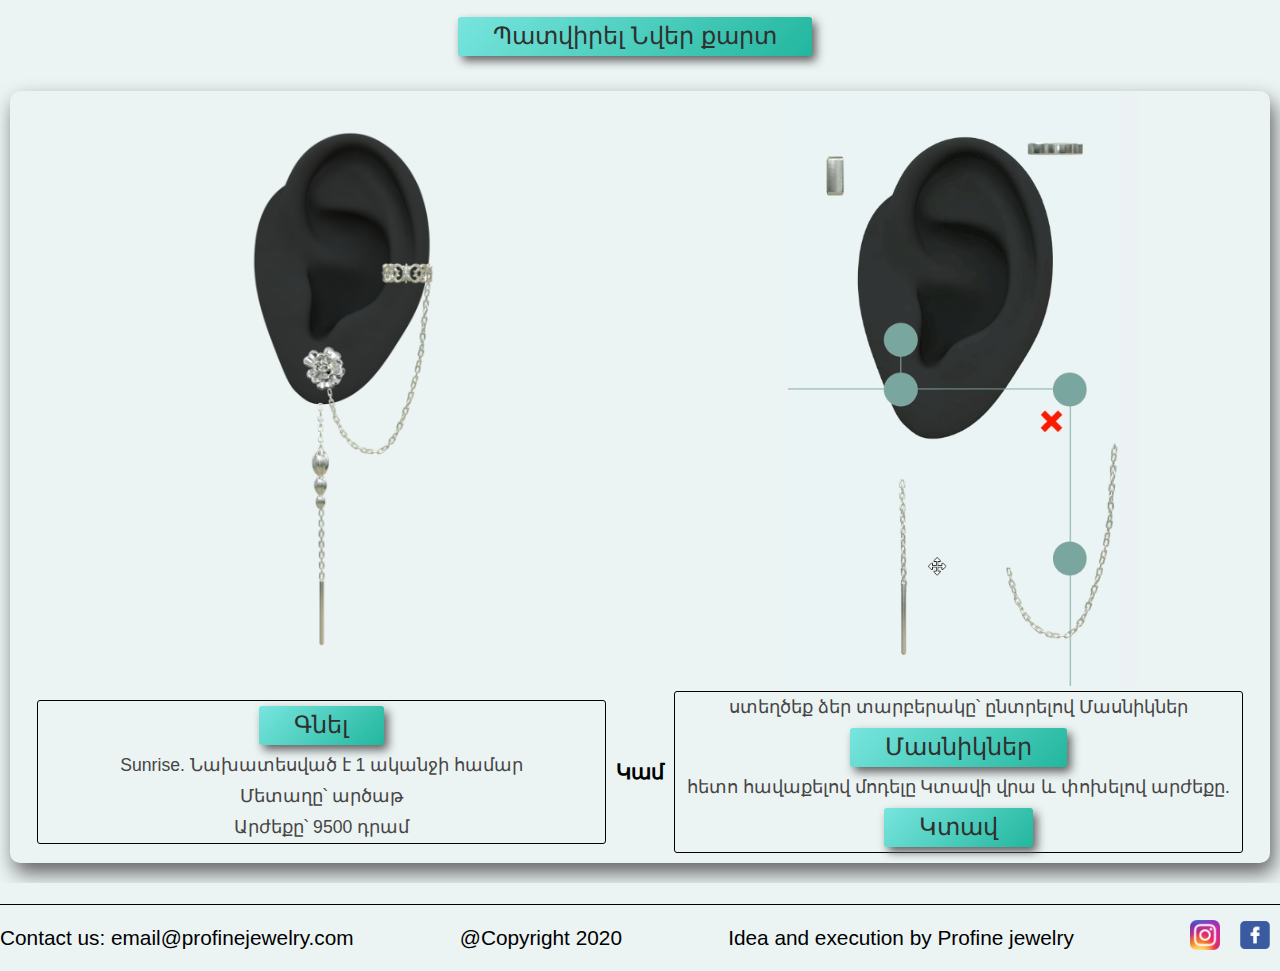
<file: index.html>
<!DOCTYPE html>
<html lang="en">

<head>
  <meta charset="UTF-8">
  <meta name="viewport" content="width=device-width, initial-scale=1.0">

  <title>Profine smartshop</title>
  <link rel="shortcut icon" type="image/png" href="image/logo1.png">

  <link rel="stylesheet" href="searchpage.css">
  <link rel="stylesheet" href="stylereadytowear.css">

</head>


<body>












  <div class="button-wrapper">





    <a href="giftcard.html" class="promo" id="">Պատվիրել Նվեր քարտ</a>

  </div>



  <div id="readyToWearSect-wrapper">





    <div id="readyToWearSect">



    </div>
  </div>
  <div id="general1">



  </div>









  <div class="contactdetails">
    <p> Contact us: email@profinejewelry.com </p>
    <p> @Copyright 2020</p>
    <p> Idea and execution by Profine jewelry </p>
    <div class="social-wrapper">
      <a href="https://www.instagram.com/profinejewelry/" class="social" id="">
        <img src="imagegold/insta.png" alt="">
      </a>

      <a href="https://www.facebook.com/paradoxinsilver/" class="social" id="">
        <img src="imagegold/fb.png" alt="">
      </a>
    </div>


  </div>





  <script src="jquery.js"></script>



  <script src="newjson.js"></script>

  <script src="matcheddetails.js"></script>

  <script src="ready-order-submission-handler.js"></script>



</body>

</html>
</file>
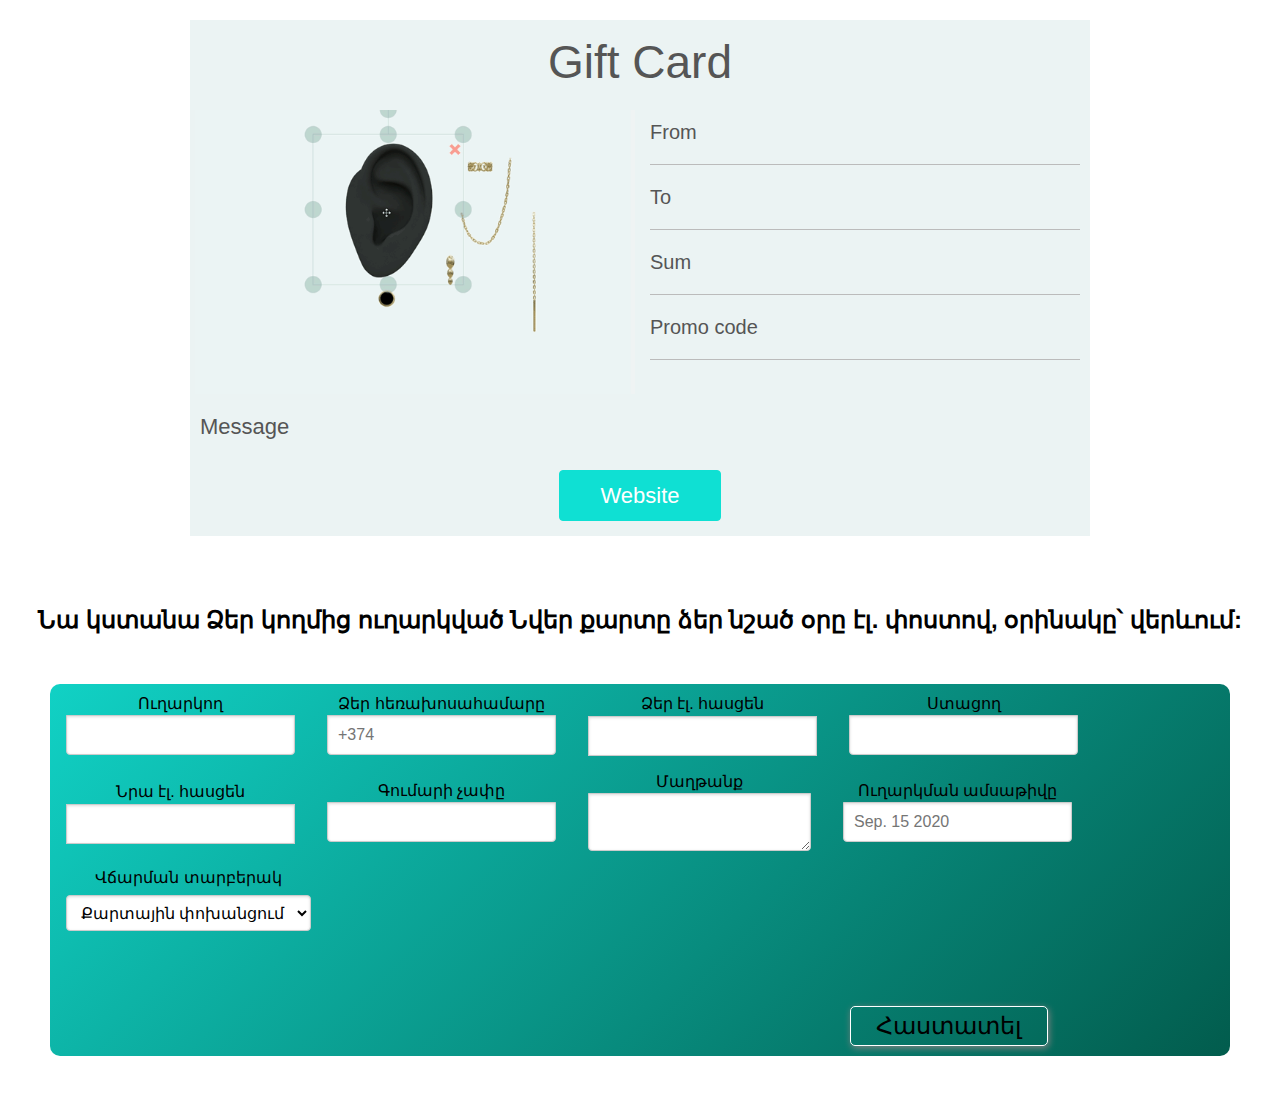
<file: giftcard.html>
<html xmlns="http://www.w3.org/1999/xhtml" xmlns:o="urn:schemas-microsoft-com:office:office"
    xmlns:v="urn:schemas-microsoft-com:vml">

<head>
    <!--[if gte mso 9]><xml><o:OfficeDocumentSettings><o:AllowPNG/><o:PixelsPerInch>96</o:PixelsPerInch></o:OfficeDocumentSettings></xml><![endif]-->
    <meta content="text/html; charset=utf-8" http-equiv="Content-Type">
    <meta content="width=device-width" name="viewport">
    <!--[if !mso]><!-->
    <meta content="IE=edge" http-equiv="X-UA-Compatible">
    <link rel="shortcut icon" type="image/png" href="image/logo1.png">
    <!--<![endif]-->
    <title>Gift Card</title>
    <!--[if !mso]><!-->
    <!--<![endif]-->
    <style type="text/css">
        body {
            margin: 0;
            padding: 0;
        }

        table,
        td,
        tr {
            vertical-align: top;
            border-collapse: collapse;
        }

        * {
            line-height: inherit;
        }

        a[x-apple-data-detectors=true] {
            color: inherit !important;
            text-decoration: none !important;
        }
    </style>
    <style id="media-query" type="text/css">
        @media (max-width: 920px) {

            .block-grid,
            .col {
                min-width: 320px !important;
                max-width: 100% !important;
                display: block !important;
            }

            .block-grid {
                width: 100% !important;
            }

            .col {
                width: 100% !important;
            }

            .col>div {
                margin: 0 auto;
            }

            img.fullwidth,
            img.fullwidthOnMobile {
                max-width: 100% !important;
            }

            .no-stack .col {
                min-width: 0 !important;
                display: table-cell !important;
            }

            .no-stack.two-up .col {
                width: 50% !important;
            }

            .no-stack .col.num4 {
                width: 33% !important;
            }

            .no-stack .col.num8 {
                width: 66% !important;
            }

            .no-stack .col.num4 {
                width: 33% !important;
            }

            .no-stack .col.num3 {
                width: 25% !important;
            }

            .no-stack .col.num6 {
                width: 50% !important;
            }

            .no-stack .col.num9 {
                width: 75% !important;
            }

            .video-block {
                max-width: none !important;
            }

            .mobile_hide {
                min-height: 0px;
                max-height: 0px;
                max-width: 0px;
                display: none;
                overflow: hidden;
                font-size: 0px;
            }

            .desktop_hide {
                display: block !important;
                max-height: none !important;
            }
        }
    </style>
</head>

<body class="clean-body"
    style="margin: 20px 0px 0px 0px ; padding: 0; -webkit-text-size-adjust: 100%; background-color: transparent;">
    <!--[if IE]><div class="ie-browser"><![endif]-->
    <table bgcolor="transparent" cellpadding="0" cellspacing="0" class="nl-container" role="presentation"
        style="table-layout: fixed; vertical-align: top; min-width: 320px; Margin: 0 auto; border-spacing: 0; border-collapse: collapse; mso-table-lspace: 0pt; mso-table-rspace: 0pt; background-color: transparent; width: 100%;"
        valign="top" width="100%">
        <tbody>
            <tr style="vertical-align: top;" valign="top">
                <td style="word-break: break-word; vertical-align: top;" valign="top">
                    <!--[if (mso)|(IE)]><table width="100%" cellpadding="0" cellspacing="0" border="0"><tr><td align="center" style="background-color:transparent"><![endif]-->
                    <div style="background-color:transparent;">
                        <div class="block-grid"
                            style="Margin: 0 auto; min-width: 320px; max-width: 900px; overflow-wrap: break-word; word-wrap: break-word; word-break: break-word; background-color: #ebf3f3;">
                            <div style="border-collapse: collapse;display: table;width: 100%;background-color:#ebf3f3;">
                                <!--[if (mso)|(IE)]><table width="100%" cellpadding="0" cellspacing="0" border="0" style="background-color:transparent;"><tr><td align="center"><table cellpadding="0" cellspacing="0" border="0" style="width:900px"><tr class="layout-full-width" style="background-color:#ebf3f3"><![endif]-->
                                <!--[if (mso)|(IE)]><td align="center" width="900" style="background-color:#ebf3f3;width:900px; border-top: 0px solid transparent; border-left: 0px solid transparent; border-bottom: 0px solid transparent; border-right: 0px solid transparent;" valign="top"><table width="100%" cellpadding="0" cellspacing="0" border="0"><tr><td style="padding-right: 0px; padding-left: 0px; padding-top:5px; padding-bottom:5px;"><![endif]-->
                                <div class="col num12"
                                    style="min-width: 320px; max-width: 900px; display: table-cell; vertical-align: top; width: 900px;">
                                    <div style="width:100% !important;">
                                        <!--[if (!mso)&(!IE)]><!-->
                                        <div
                                            style="border-top:0px solid transparent; border-left:0px solid transparent; border-bottom:0px solid transparent; border-right:0px solid transparent; padding-top:5px; padding-bottom:5px; padding-right: 0px; padding-left: 0px;">
                                            <!--<![endif]-->
                                            <!--[if mso]><table width="100%" cellpadding="0" cellspacing="0" border="0"><tr><td style="padding-right: 10px; padding-left: 10px; padding-top: 10px; padding-bottom: 10px; font-family: Arial, sans-serif"><![endif]-->
                                            <div
                                                style="color:#555555;font-family:Arial, Helvetica Neue, Helvetica, sans-serif;line-height:1.2;padding-top:10px;padding-right:10px;padding-bottom:10px;padding-left:10px;">
                                                <div
                                                    style="line-height: 1.2; font-size: 12px; color: #555555; font-family: Arial, Helvetica Neue, Helvetica, sans-serif; mso-line-height-alt: 14px;">
                                                    <p
                                                        style="font-size: 46px; line-height: 1.2; word-break: break-word; text-align: center; mso-line-height-alt: 55px; margin: 0;">
                                                        <span style="font-size: 46px;">Gift Card</span></p>
                                                </div>
                                            </div>
                                            <!--[if mso]></td></tr></table><![endif]-->
                                            <!--[if (!mso)&(!IE)]><!-->
                                        </div>
                                        <!--<![endif]-->
                                    </div>
                                </div>
                                <!--[if (mso)|(IE)]></td></tr></table><![endif]-->
                                <!--[if (mso)|(IE)]></td></tr></table></td></tr></table><![endif]-->
                            </div>
                        </div>
                    </div>
                    <div style="background-color:transparent;">
                        <div class="block-grid two-up"
                            style="Margin: 0 auto; min-width: 320px; max-width: 900px; overflow-wrap: break-word; word-wrap: break-word; word-break: break-word; background-color: #ebf3f3;">
                            <div style="border-collapse: collapse;display: table;width: 100%;background-color:#ebf3f3;">
                                <!--[if (mso)|(IE)]><table width="100%" cellpadding="0" cellspacing="0" border="0" style="background-color:transparent;"><tr><td align="center"><table cellpadding="0" cellspacing="0" border="0" style="width:900px"><tr class="layout-full-width" style="background-color:#ebf3f3"><![endif]-->
                                <!--[if (mso)|(IE)]><td align="center" width="450" style="background-color:#ebf3f3;width:450px; border-top: 0px solid #26FCB2; border-left: 0px solid #26FCB2; border-bottom: 0px solid #26FCB2; border-right: 0px solid #26FCB2;" valign="top"><table width="100%" cellpadding="0" cellspacing="0" border="0"><tr><td style="padding-right: 5px; padding-left: 5px; padding-top:5px; padding-bottom:5px;"><![endif]-->
                                <div class="col num6"
                                    style="min-width: 320px; max-width: 450px; display: table-cell; vertical-align: top; width: 450px;">
                                    <div style="width:100% !important;">
                                        <!--[if (!mso)&(!IE)]><!-->
                                        <div
                                            style="border-top:0px solid #26FCB2; border-left:0px solid #26FCB2; border-bottom:0px solid #26FCB2; border-right:0px solid #26FCB2; padding-top:5px; padding-bottom:5px; padding-right: 5px; padding-left: 5px;">
                                            <!--<![endif]-->
                                            <div align="center" class="img-container center fixedwidth"
                                                style="padding-right: 0px;padding-left: 0px;">
                                                <!--[if mso]><table width="100%" cellpadding="0" cellspacing="0" border="0"><tr style="line-height:0px"><td style="padding-right: 0px;padding-left: 0px;" align="center"><![endif]--><img
                                                    align="center" alt="Alternate text" border="0"
                                                    class="center fixedwidth" src="image/tutor.gif"
                                                    style="text-decoration: none; -ms-interpolation-mode: bicubic; height: auto; border: 0; width: 100%; max-width: 440px; display: block;"
                                                    title="Alternate text" width="440">
                                                <!--[if mso]></td></tr></table><![endif]-->
                                            </div>
                                            <!--[if (!mso)&(!IE)]><!-->
                                        </div>
                                        <!--<![endif]-->
                                    </div>
                                </div>
                                <!--[if (mso)|(IE)]></td></tr></table><![endif]-->
                                <!--[if (mso)|(IE)]></td><td align="center" width="450" style="background-color:#ebf3f3;width:450px; border-top: 0px solid transparent; border-left: 0px solid transparent; border-bottom: 0px solid transparent; border-right: 0px solid transparent;" valign="top"><table width="100%" cellpadding="0" cellspacing="0" border="0"><tr><td style="padding-right: 0px; padding-left: 0px; padding-top:5px; padding-bottom:5px;"><![endif]-->
                                <div class="col num6"
                                    style="min-width: 320px; max-width: 450px; display: table-cell; vertical-align: top; width: 450px;">
                                    <div style="width:100% !important;">
                                        <!--[if (!mso)&(!IE)]><!-->
                                        <div
                                            style="border-top:0px solid transparent; border-left:0px solid transparent; border-bottom:0px solid transparent; border-right:0px solid transparent; padding-top:5px; padding-bottom:5px; padding-right: 0px; padding-left: 0px;">
                                            <!--<![endif]-->
                                            <!--[if mso]><table width="100%" cellpadding="0" cellspacing="0" border="0"><tr><td style="padding-right: 10px; padding-left: 10px; padding-top: 10px; padding-bottom: 10px; font-family: Arial, sans-serif"><![endif]-->
                                            <div
                                                style="color:#555555;font-family:Arial, Helvetica Neue, Helvetica, sans-serif;line-height:1.2;padding-top:10px;padding-right:10px;padding-bottom:10px;padding-left:10px;">
                                                <div
                                                    style="line-height: 1.2; font-size: 12px; color: #555555; font-family: Arial, Helvetica Neue, Helvetica, sans-serif; mso-line-height-alt: 14px;">
                                                    <p id="from"
                                                        style="font-size: 20px; line-height: 1.2; word-break: break-word; mso-line-height-alt: 24px; margin: 0;">
                                                        <span style="font-size: 20px;">From&nbsp;</span> &nbsp; &nbsp;
                                                    </p>
                                                </div>
                                            </div>
                                            <!--[if mso]></td></tr></table><![endif]-->
                                            <table border="0" cellpadding="0" cellspacing="0" class="divider"
                                                role="presentation"
                                                style="table-layout: fixed; vertical-align: top; border-spacing: 0; border-collapse: collapse; mso-table-lspace: 0pt; mso-table-rspace: 0pt; min-width: 100%; -ms-text-size-adjust: 100%; -webkit-text-size-adjust: 100%;"
                                                valign="top" width="100%">
                                                <tbody>
                                                    <tr style="vertical-align: top;" valign="top">
                                                        <td class="divider_inner"
                                                            style="word-break: break-word; vertical-align: top; min-width: 100%; -ms-text-size-adjust: 100%; -webkit-text-size-adjust: 100%; padding-top: 10px; padding-right: 10px; padding-bottom: 10px; padding-left: 10px;"
                                                            valign="top">
                                                            <table align="center" border="0" cellpadding="0"
                                                                cellspacing="0" class="divider_content"
                                                                role="presentation"
                                                                style="table-layout: fixed; vertical-align: top; border-spacing: 0; border-collapse: collapse; mso-table-lspace: 0pt; mso-table-rspace: 0pt; border-top: 1px solid #BBBBBB; width: 100%;"
                                                                valign="top" width="100%">
                                                                <tbody>
                                                                    <tr style="vertical-align: top;" valign="top">
                                                                        <td style="word-break: break-word; vertical-align: top; -ms-text-size-adjust: 100%; -webkit-text-size-adjust: 100%;"
                                                                            valign="top"><span></span></td>
                                                                    </tr>
                                                                </tbody>
                                                            </table>
                                                        </td>
                                                    </tr>
                                                </tbody>
                                            </table>
                                            <!--[if mso]><table width="100%" cellpadding="0" cellspacing="0" border="0"><tr><td style="padding-right: 10px; padding-left: 10px; padding-top: 10px; padding-bottom: 10px; font-family: Arial, sans-serif"><![endif]-->
                                            <div
                                                style="color:#555555;font-family:Arial, Helvetica Neue, Helvetica, sans-serif;line-height:1.2;padding-top:10px;padding-right:10px;padding-bottom:10px;padding-left:10px;">
                                                <div
                                                    style="line-height: 1.2; font-size: 12px; color: #555555; font-family: Arial, Helvetica Neue, Helvetica, sans-serif; mso-line-height-alt: 14px;">
                                                    <p id="to"
                                                        style="font-size: 20px; line-height: 1.2; word-break: break-word; mso-line-height-alt: 24px; margin: 0;">
                                                        <span style="font-size: 20px;">To</span></p>
                                                </div>
                                            </div>
                                            <!--[if mso]></td></tr></table><![endif]-->
                                            <table border="0" cellpadding="0" cellspacing="0" class="divider"
                                                role="presentation"
                                                style="table-layout: fixed; vertical-align: top; border-spacing: 0; border-collapse: collapse; mso-table-lspace: 0pt; mso-table-rspace: 0pt; min-width: 100%; -ms-text-size-adjust: 100%; -webkit-text-size-adjust: 100%;"
                                                valign="top" width="100%">
                                                <tbody>
                                                    <tr style="vertical-align: top;" valign="top">
                                                        <td class="divider_inner"
                                                            style="word-break: break-word; vertical-align: top; min-width: 100%; -ms-text-size-adjust: 100%; -webkit-text-size-adjust: 100%; padding-top: 10px; padding-right: 10px; padding-bottom: 10px; padding-left: 10px;"
                                                            valign="top">
                                                            <table align="center" border="0" cellpadding="0"
                                                                cellspacing="0" class="divider_content"
                                                                role="presentation"
                                                                style="table-layout: fixed; vertical-align: top; border-spacing: 0; border-collapse: collapse; mso-table-lspace: 0pt; mso-table-rspace: 0pt; border-top: 1px solid #BBBBBB; width: 100%;"
                                                                valign="top" width="100%">
                                                                <tbody>
                                                                    <tr style="vertical-align: top;" valign="top">
                                                                        <td style="word-break: break-word; vertical-align: top; -ms-text-size-adjust: 100%; -webkit-text-size-adjust: 100%;"
                                                                            valign="top"><span></span></td>
                                                                    </tr>
                                                                </tbody>
                                                            </table>
                                                        </td>
                                                    </tr>
                                                </tbody>
                                            </table>
                                            <!--[if mso]><table width="100%" cellpadding="0" cellspacing="0" border="0"><tr><td style="padding-right: 10px; padding-left: 10px; padding-top: 10px; padding-bottom: 10px; font-family: Arial, sans-serif"><![endif]-->
                                            <div
                                                style="color:#555555;font-family:Arial, Helvetica Neue, Helvetica, sans-serif;line-height:1.2;padding-top:10px;padding-right:10px;padding-bottom:10px;padding-left:10px;">
                                                <div
                                                    style="line-height: 1.2; font-size: 12px; color: #555555; font-family: Arial, Helvetica Neue, Helvetica, sans-serif; mso-line-height-alt: 14px;">
                                                    <p id="giftsum"
                                                        style="font-size: 20px; line-height: 1.2; word-break: break-word; mso-line-height-alt: 24px; margin: 0;">
                                                        <span style="font-size: 20px;">Sum</span></p>
                                                </div>
                                            </div>
                                            <!--[if mso]></td></tr></table><![endif]-->
                                            <table border="0" cellpadding="0" cellspacing="0" class="divider"
                                                role="presentation"
                                                style="table-layout: fixed; vertical-align: top; border-spacing: 0; border-collapse: collapse; mso-table-lspace: 0pt; mso-table-rspace: 0pt; min-width: 100%; -ms-text-size-adjust: 100%; -webkit-text-size-adjust: 100%;"
                                                valign="top" width="100%">
                                                <tbody>
                                                    <tr style="vertical-align: top;" valign="top">
                                                        <td class="divider_inner"
                                                            style="word-break: break-word; vertical-align: top; min-width: 100%; -ms-text-size-adjust: 100%; -webkit-text-size-adjust: 100%; padding-top: 10px; padding-right: 10px; padding-bottom: 10px; padding-left: 10px;"
                                                            valign="top">
                                                            <table align="center" border="0" cellpadding="0"
                                                                cellspacing="0" class="divider_content"
                                                                role="presentation"
                                                                style="table-layout: fixed; vertical-align: top; border-spacing: 0; border-collapse: collapse; mso-table-lspace: 0pt; mso-table-rspace: 0pt; border-top: 1px solid #BBBBBB; width: 100%;"
                                                                valign="top" width="100%">
                                                                <tbody>
                                                                    <tr style="vertical-align: top;" valign="top">
                                                                        <td style="word-break: break-word; vertical-align: top; -ms-text-size-adjust: 100%; -webkit-text-size-adjust: 100%;"
                                                                            valign="top"><span></span></td>
                                                                    </tr>
                                                                </tbody>
                                                            </table>
                                                        </td>
                                                    </tr>
                                                </tbody>
                                            </table>
                                            <!--[if mso]><table width="100%" cellpadding="0" cellspacing="0" border="0"><tr><td style="padding-right: 10px; padding-left: 10px; padding-top: 10px; padding-bottom: 10px; font-family: Arial, sans-serif"><![endif]-->
                                            <div
                                                style="color:#555555;font-family:Arial, Helvetica Neue, Helvetica, sans-serif;line-height:1.2;padding-top:10px;padding-right:10px;padding-bottom:10px;padding-left:10px;">
                                                <div
                                                    style="line-height: 1.2; font-size: 12px; color: #555555; font-family: Arial, Helvetica Neue, Helvetica, sans-serif; mso-line-height-alt: 14px;">
                                                    <p id="giftcode"
                                                        style="font-size: 20px; line-height: 1.2; word-break: break-word; mso-line-height-alt: 24px; margin: 0;">
                                                        <span style="font-size: 20px;">Promo code</span></p>
                                                </div>
                                            </div>
                                            <!--[if mso]></td></tr></table><![endif]-->
                                            <table border="0" cellpadding="0" cellspacing="0" class="divider"
                                                role="presentation"
                                                style="table-layout: fixed; vertical-align: top; border-spacing: 0; border-collapse: collapse; mso-table-lspace: 0pt; mso-table-rspace: 0pt; min-width: 100%; -ms-text-size-adjust: 100%; -webkit-text-size-adjust: 100%;"
                                                valign="top" width="100%">
                                                <tbody>
                                                    <tr style="vertical-align: top;" valign="top">
                                                        <td class="divider_inner"
                                                            style="word-break: break-word; vertical-align: top; min-width: 100%; -ms-text-size-adjust: 100%; -webkit-text-size-adjust: 100%; padding-top: 10px; padding-right: 10px; padding-bottom: 10px; padding-left: 10px;"
                                                            valign="top">
                                                            <table align="center" border="0" cellpadding="0"
                                                                cellspacing="0" class="divider_content"
                                                                role="presentation"
                                                                style="table-layout: fixed; vertical-align: top; border-spacing: 0; border-collapse: collapse; mso-table-lspace: 0pt; mso-table-rspace: 0pt; border-top: 1px solid #BBBBBB; width: 100%;"
                                                                valign="top" width="100%">
                                                                <tbody>
                                                                    <tr style="vertical-align: top;" valign="top">
                                                                        <td style="word-break: break-word; vertical-align: top; -ms-text-size-adjust: 100%; -webkit-text-size-adjust: 100%;"
                                                                            valign="top"><span></span></td>
                                                                    </tr>
                                                                </tbody>
                                                            </table>
                                                        </td>
                                                    </tr>
                                                </tbody>
                                            </table>
                                            <!--[if (!mso)&(!IE)]><!-->
                                        </div>
                                        <!--<![endif]-->
                                    </div>
                                </div>
                                <!--[if (mso)|(IE)]></td></tr></table><![endif]-->
                                <!--[if (mso)|(IE)]></td></tr></table></td></tr></table><![endif]-->
                            </div>
                        </div>
                    </div>
                    <div style="background-color:transparent;">
                        <div class="block-grid"
                            style="Margin: 0 auto; min-width: 320px; max-width: 900px; overflow-wrap: break-word; word-wrap: break-word; word-break: break-word; background-color: #ebf3f3;">
                            <div style="border-collapse: collapse;display: table;width: 100%;background-color:#ebf3f3;">
                                <!--[if (mso)|(IE)]><table width="100%" cellpadding="0" cellspacing="0" border="0" style="background-color:transparent;"><tr><td align="center"><table cellpadding="0" cellspacing="0" border="0" style="width:900px"><tr class="layout-full-width" style="background-color:#ebf3f3"><![endif]-->
                                <!--[if (mso)|(IE)]><td align="center" width="900" style="background-color:#ebf3f3;width:900px; border-top: 0px solid transparent; border-left: 0px solid transparent; border-bottom: 0px solid transparent; border-right: 0px solid transparent;" valign="top"><table width="100%" cellpadding="0" cellspacing="0" border="0"><tr><td style="padding-right: 0px; padding-left: 0px; padding-top:5px; padding-bottom:5px;"><![endif]-->
                                <div class="col num12"
                                    style="min-width: 320px; max-width: 900px; display: table-cell; vertical-align: top; width: 900px;">
                                    <div style="width:100% !important;">
                                        <!--[if (!mso)&(!IE)]><!-->
                                        <div
                                            style="border-top:0px solid transparent; border-left:0px solid transparent; border-bottom:0px solid transparent; border-right:0px solid transparent; padding-top:5px; padding-bottom:5px; padding-right: 0px; padding-left: 0px;">
                                            <!--<![endif]-->
                                            <!--[if mso]><table width="100%" cellpadding="0" cellspacing="0" border="0"><tr><td style="padding-right: 10px; padding-left: 10px; padding-top: 10px; padding-bottom: 10px; font-family: Arial, sans-serif"><![endif]-->
                                            <div
                                                style="color:#555555;font-family:Arial, Helvetica Neue, Helvetica, sans-serif;line-height:1.2;padding-top:10px;padding-right:10px;padding-bottom:10px;padding-left:10px;">
                                                <div
                                                    style="line-height: 1.2; font-size: 12px; color: #555555; font-family: Arial, Helvetica Neue, Helvetica, sans-serif; mso-line-height-alt: 14px;">
                                                    <p id="yourmessage"
                                                        style="font-size: 22px; line-height: 1.2; word-break: break-word; mso-line-height-alt: 26px; margin: 0;">
                                                        <span style="font-size: 22px;">Message</span></p>
                                                </div>
                                            </div>
                                            <!--[if mso]></td></tr></table><![endif]-->
                                            <!--[if (!mso)&(!IE)]><!-->
                                        </div>
                                        <!--<![endif]-->
                                    </div>
                                </div>
                                <!--[if (mso)|(IE)]></td></tr></table><![endif]-->
                                <!--[if (mso)|(IE)]></td></tr></table></td></tr></table><![endif]-->
                            </div>
                        </div>
                    </div>
                    <div style="background-color:transparent;">
                        <div class="block-grid"
                            style="Margin: 0 auto; min-width: 320px; max-width: 900px; overflow-wrap: break-word; word-wrap: break-word; word-break: break-word; background-color: #ebf3f3;">
                            <div style="border-collapse: collapse;display: table;width: 100%;background-color:#ebf3f3;">
                                <!--[if (mso)|(IE)]><table width="100%" cellpadding="0" cellspacing="0" border="0" style="background-color:transparent;"><tr><td align="center"><table cellpadding="0" cellspacing="0" border="0" style="width:900px"><tr class="layout-full-width" style="background-color:#ebf3f3"><![endif]-->
                                <!--[if (mso)|(IE)]><td align="center" width="900" style="background-color:#ebf3f3;width:900px; border-top: 0px solid transparent; border-left: 0px solid transparent; border-bottom: 0px solid transparent; border-right: 0px solid transparent;" valign="top"><table width="100%" cellpadding="0" cellspacing="0" border="0"><tr><td style="padding-right: 0px; padding-left: 0px; padding-top:5px; padding-bottom:5px;"><![endif]-->
                                <div class="col num12"
                                    style="min-width: 320px; max-width: 900px; display: table-cell; vertical-align: top; width: 900px;">
                                    <div style="width:100% !important;">
                                        <!--[if (!mso)&(!IE)]><!-->
                                        <div
                                            style="border-top:0px solid transparent; border-left:0px solid transparent; border-bottom:0px solid transparent; border-right:0px solid transparent; padding-top:5px; padding-bottom:5px; padding-right: 0px; padding-left: 0px;">
                                            <!--<![endif]-->
                                            <div align="center" class="button-container"
                                                style="padding-top:10px;padding-right:10px;padding-bottom:10px;padding-left:10px;">
                                                <!--[if mso]><table width="100%" cellpadding="0" cellspacing="0" border="0" style="border-spacing: 0; border-collapse: collapse; mso-table-lspace:0pt; mso-table-rspace:0pt;"><tr><td style="padding-top: 10px; padding-right: 10px; padding-bottom: 10px; padding-left: 10px" align="center"><v:roundrect xmlns:v="urn:schemas-microsoft-com:vml" xmlns:w="urn:schemas-microsoft-com:office:word" href="https://profinejewelry.com/" style="height:36.75pt; width:180.75pt; v-text-anchor:middle;" arcsize="9%" stroke="false" fillcolor="#0fe0d3"><w:anchorlock/><v:textbox inset="0,0,0,0"><center style="color:#ffffff; font-family:Arial, sans-serif; font-size:22px"><![endif]--><a
                                                    href="https://profinejewelry.com/"
                                                    style="-webkit-text-size-adjust: none; text-decoration: none; display: inline-block; color: #ffffff; background-color: #0fe0d3; border-radius: 4px; -webkit-border-radius: 4px; -moz-border-radius: 4px; width: auto; width: auto; border-top: 1px solid #0fe0d3; border-right: 1px solid #0fe0d3; border-bottom: 1px solid #0fe0d3; border-left: 1px solid #0fe0d3; padding-top: 5px; padding-bottom: 5px; font-family: Arial, Helvetica Neue, Helvetica, sans-serif; text-align: center; mso-border-alt: none; word-break: keep-all;"
                                                    target="_blank"><span
                                                        style="padding-left:40px;padding-right:40px;font-size:22px;display:inline-block;"><span
                                                            style="font-size: 16px; line-height: 1.8; word-break: break-word; mso-line-height-alt: 29px;"><span
                                                                data-mce-style="font-size: 22px; line-height: 39px;"
                                                                style="font-size: 22px; line-height: 39px;">Website</span></span></span></a>
                                                <!--[if mso]></center></v:textbox></v:roundrect></td></tr></table><![endif]-->
                                            </div>
                                            <!--[if (!mso)&(!IE)]><!-->
                                        </div>
                                        <!--<![endif]-->
                                    </div>
                                </div>
                                <!--[if (mso)|(IE)]></td></tr></table><![endif]-->
                                <!--[if (mso)|(IE)]></td></tr></table></td></tr></table><![endif]-->
                            </div>
                        </div>
                    </div>
                    <!--[if (mso)|(IE)]></td></tr></table><![endif]-->
                </td>
            </tr>
        </tbody>
    </table>
    <!--[if (IE)]></div><![endif]-->

</body>

</html>





<h2 class="heading">Նա կստանա Ձեր կողմից ուղարկված Նվեր քարտը ձեր նշած օրը էլ. փոստով, օրինակը՝ վերևում:</h2>

<!-- START HERE -->

<link rel="stylesheet" href="pure.css">
<link rel="stylesheet" href="styleformsubmission.css">



<form id="theFormID" class="gform pure-form pure-form-stacked" method="POST" data-email="profine.digital@gmail.com"
    action="https://script.google.com/macros/s/AKfycbyuOyJ_NfCcX8N9zmJelPk4fYaQnLzEe_yr_eUPcQ/exec">


    <!-- change the form action to your script url -->




    <div class="form-elements">




        <fieldset class="pure-group">
            <label for="sender">Ուղարկող </label>
            <input id="sender" name="sender" required placeholder="  " />
        </fieldset>

        <fieldset class="pure-group">
            <label for="sender phone">Ձեր հեռախոսահամարը </label>
            <input id="sender phone" name="sender phone" required placeholder="+374  " />
        </fieldset>

        <fieldset class="pure-group">
            <label for="sender email">Ձեր էլ. հասցեն</label>
            <input id="sender email" name="sender email" type="email" value="" required placeholder=" " />
            <span class="email-invalid" style="display:none">
                Must be a valid email address</span>
        </fieldset>



        <fieldset class="pure-group">
            <label for="recipient">Ստացող </label>
            <input id="recipient" name="recipient" required placeholder="  " />
        </fieldset>



        <fieldset class="pure-group">
            <label for="recipient email">Նրա էլ. հասցեն</label>
            <input id="recipient email" name="recipient email" type="email" value="" required placeholder=" " />
            <span class="email-invalid" style="display:none">
                Must be a valid email address</span>
        </fieldset>





        <fieldset class="pure-group">
            <label for="sum">Գումարի չափը </label>
            <input id="sum" name="sum" required placeholder="" />
        </fieldset>

        <fieldset class="pure-group hidden">
            <label for="giftpromocode">Gift promo code: </label>
            <input id="giftpromocode" name="giftpromocode" placeholder="" />
        </fieldset>

        <fieldset class="pure-group">
            <label for="message">Մաղթանք </label>
            <textarea id="message" name="message" placeholder=""></textarea>
        </fieldset>





        <fieldset class="pure-group">
            <label for="delivery date">Ուղարկման ամսաթիվը</label>
            <input id="delivery date" name="delivery date" required placeholder="Sep. 15 2020 "></input>
        </fieldset>

        <fieldset class="pure-group">
            <label for="Payment">Վճարման տարբերակ</label>
            <select id="payment method" name="payment method" required>
                <option value="Քարտային փոխանցում">Քարտային փոխանցում</option>
                <option value="Telcell">Telcell</option>
                <option value="Idram">Idram </option>


            </select>
        </fieldset>








        <button id="submitpromo" class="">
            Հաստատել</button>
    </div>

    <!-- Customise the Thankyou Message People See when they submit the form: -->
    <div class="thankyou_message" style="display:none;">
        <h2 class="heading">Շնորհակալություն մեր ծառայությունից օգտվելու համար!
            Մենք կապ կհաստատենք 1 աշխ. օրվա ընթացքում վճարումը ընդունելու համար!</h2>
    </div>

</form>

<!-- Submit the Form to Google Using "AJAX" -->
<script data-cfasync="false" type="text/javascript" src="giftcard-submission-handler.js"></script>


<!-- END -->






</body>

</html>
</file>
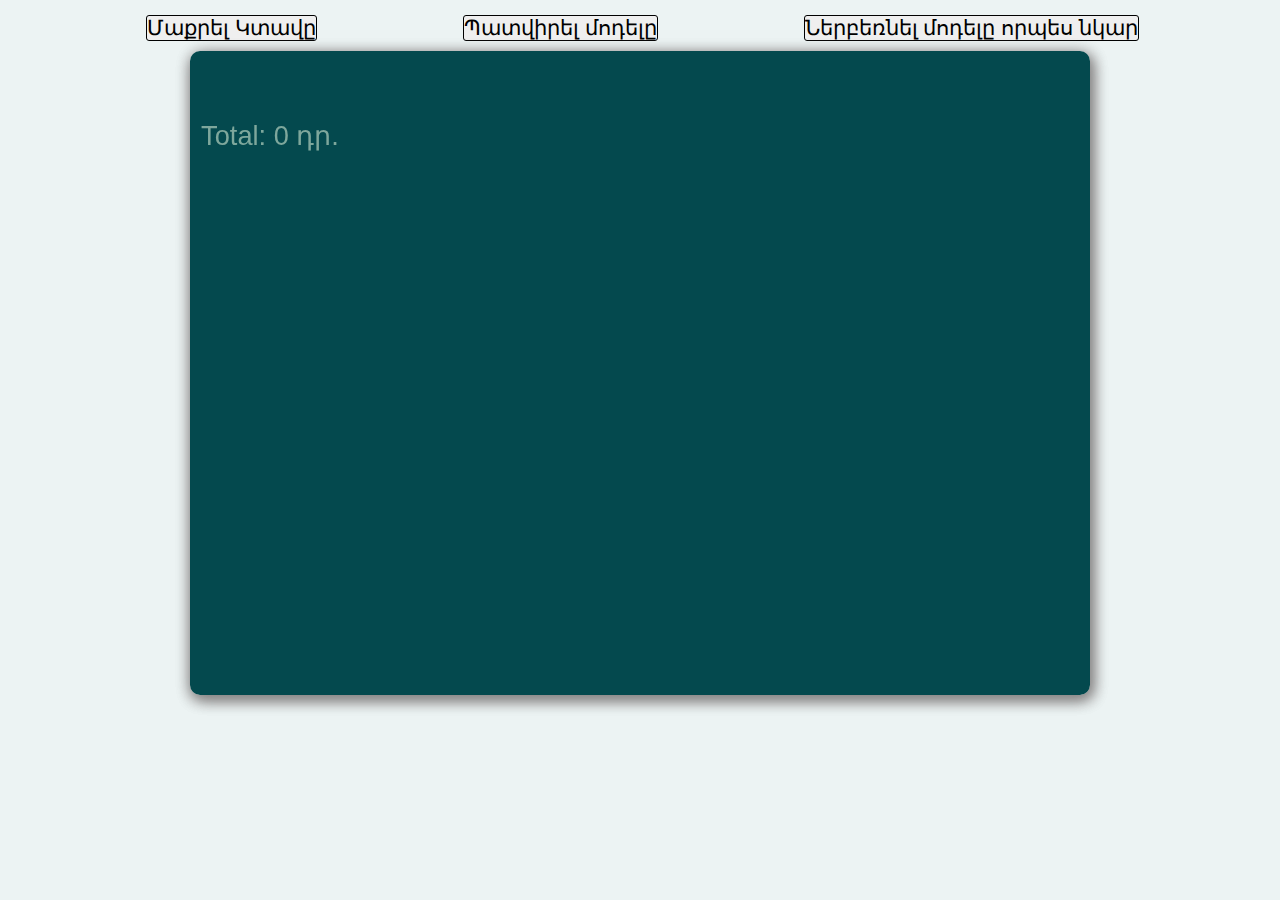
<file: newindex.html>
<!DOCTYPE html>
<html lang="en">

<head>
  <meta charset="UTF-8">
  <meta name="viewport" content="width=device-width, initial-scale=1.0">

  <title>Canvas</title>
  <link rel="shortcut icon" type="image/png" href="image/logo1.png">

  <link rel="stylesheet" href="new.css">
</head>


<body>

  <div class="buttonbar-wrapper">

    <div id="buttonbar">



      <button class="unclicked style hidden" id="detail option10">Ջնջել Մասնիկները</button>
      <button class="unclicked style" id="detail option9">Մաքրել Կտավը</button>

      <button class="unclicked style" id="detail option2" onclick="saveimage()"><a href="order-form.html">Պատվիրել
          մոդելը</a>
      </button>
      <button class="unclicked style" id="detail option11" onclick="downloadimage()">Ներբեռնել մոդելը որպես
        նկար</button>



    </div>

  </div>



  <div class="desk">
    <canvas id="c10" style=" box-shadow: 2px 4px 15px rgb(134, 132, 132); border-radius: 10px;   "></canvas>
  </div>










  <div class="library1-wrapper">

    <div id="library1" data-button="minimal"> </div>

  </div>








  <div class="total"> </div>
















  <script src="jquery.js"></script>
  <script src="fabric2.js"></script>
  <script src="forCanvasfunctions.js"></script>
  <script src="FileSaver.js"></script>

  <script src="cart.js"></script>






</body>

</html>
</file>
<file: searchpage.css>
body{
    margin: 0px;
    padding: 0px;
    box-sizing: border-box;
    background-color: #ebf3f3;
    
    width: 100%;
}


.social-wrapper{

    display: flex;
    align-items: center;
    justify-content: space-between;
    width: 100px;
    height: 50px;
}

.social img{

    width: 30px;
    margin: 0px 10px;
}

#results{

    
    font-size: 1rem;
    margin-top: 10px;
    font-family: 'Segoe UI', Tahoma, Geneva, Verdana, sans-serif;
    overflow-y: hidden;
    
    margin-bottom: 10px;

    
}

.loader{
    position: fixed;
    /*z-index: 99;*/
    top: 0;
    left: 0;
    width: 100%;
    height: 100%;
    background-color: white;
    display: flex;
    justify-content: center;
    align-items: center;
    opacity: 1;
    transition: 5s;
    
}

.page-loaded{

    opacity: 0;
    transform: translateX(400px);
    
}

    .contactdetails{
    
        border-top:1px solid black ;
        width: 100%;
        display: flex;
        align-items: center;
        justify-content: space-between;
        font-family: 'Segoe UI', Tahoma, Geneva, Verdana, sans-serif;
        font-size: 0.6rem;
        color: black;
        

        
    }
    .contactdetails p{

        margin-right: 10px;
        text-align: center;
    }



#general1{

    display: grid;
    grid-template-columns: repeat(2, auto);
   
    
  justify-content: center;  
  align-items: center;
  grid-column-gap: 11px;
  grid-row-gap: 5px;
 /*position: absolute;*/
 /*height: 600px;*/
    margin-top: 20px;
    margin-bottom: 1px;
   
    
}

.hidden{

    display: none;
    transition: 0.5s;
}

.calltodesign, #stylebutton, .promo{

    text-decoration: none;
    color: rgb(48, 48, 48);
    font-size: 0.9rem;
    text-align: center;
    font-family: Arial, Helvetica, sans-serif ;
    background-image:-webkit-linear-gradient(135deg, rgba(5, 173, 145, 0.884) 0%, 
    rgba(5, 207, 194, 0.541) 100%, rgba(6, 112, 112, 0.938) 150%); ;
    transition: 0.5s;
   /* border: 1px solid rgb(119, 119, 119); */
    padding: 5px 35px 6px 35px;
    border-radius: 3px;
    align-items: center;
    justify-content: center;
   background-color:white ;
   margin-right: 10px;
    cursor: pointer;
    transition: 0.5s;

box-shadow: 4px 5px 10px rgb(99, 98, 98);
}



.calltodesign:hover{
    box-shadow: none;
  }
  #stylebutton:hover{
    box-shadow: 4px 5px 10px rgb(99, 98, 98);
  }

  .promo:hover{
    box-shadow: 4px 5px 10px rgb(99, 98, 98);
  }

img{

    width:170px;
   /* transition: 1s;*/
   
}

.doodle{
width: 100%;
    display: flex;
    align-items: center;
    justify-content: center;
   
   margin-bottom: 0px;
   margin-top: 0;
   
}

.doodlegif{
    width: 300px;
}

.cell{

    display: flex;
    flex-direction: column;
    /* border: 1px solid white;*/
    width: 170px;
     
    box-shadow: 1px 5px 10px rgb(99, 98, 98);
    
    margin-top: 20px;
    transition: 0.3s;
    align-items: center;
    border-radius: 3px;
    padding: 0px;
    background-image: -webkit-linear-gradient(32deg, rgba(14,140,140,1) 0%, rgba(1,90,102,1) 100%);;
  
     cursor: pointer;

}

.cellclicked{
    background-image:-webkit-linear-gradient(135deg, rgb(255, 255, 255) 10%, 
    rgba(255, 255, 255, 0.578) 97%); 
    ;

}

.cell:hover{

    
    box-shadow: none;
}


.imgforicon{

    width: 140px;
}

.cellforicon{
            
    display: flex;
    flex-direction: column;
    /* border: 1px solid white;*/
    width: 140px;
    margin-top: 10px;
    margin-right: 10px;
    margin-left: 10px;
    box-shadow: 4px 10px 20px rgb(99, 98, 98);
   margin-bottom: 10px;
    transition: 0.3s;
    align-items: center;
    border-radius: 10px;
    padding: 0px;
    background-image:-webkit-linear-gradient(135deg, rgb(2, 92, 77) 0%, 
    rgba(5, 207, 194, 0.952) 100%, rgba(4, 206, 206, 0.664) 150%); ;

}


 .price{
margin-bottom: 0px;
margin-top: 0px;
    text-align: center;
    color: rgb(70, 69, 69);
    font-family: 'Segoe UI', Tahoma, Geneva, Verdana, sans-serif;
    cursor: pointer;
    width: 100%;
    font-size: 0.7rem;
   

}

.genarray{
    font-family: 'Segoe UI', Tahoma, Geneva, Verdana, sans-serif;
   
    color: rgb(235, 233, 233);
    width: 100%;
    display: flex;
    align-items: center;
    justify-content: center;
    text-align: center;

    font-size: 0.7rem;
    margin-top: 0;
    margin-bottom: 0;
}
 

.searchbar{
    align-items: center;
    justify-content: center;
    display: flex;
    /*justify-content: space-evenly;*/
    text-align: center;
    
    font-size: 1rem;
   
    font-weight: normal;
    font-family: 'Segoe UI', Tahoma, Geneva, Verdana, sans-serif;
    margin-top: 0px;
    
    overflow-y: hidden;
    
    }

.searchwrapper{
    align-items: center;
    justify-content: center;
    display: flex;
   
    /*justify-content: space-evenly;*/
    width: 100%;
    
   /* position: absolute;*/
    flex-direction: column;

    
    background-color:transparent;
    

}

#styleindicator{
    background-color:#f0f0f0;
    outline: none;
    border-radius: 0px 0px 10px 10px;
   width: 100%;
    color: rgb(20, 20, 20);
    font-size: 0.8rem;
    
    display: flex;
    align-items: center;
    justify-content: center;
    text-align: center;
    margin-bottom: 0px;
    margin-top: 0px;
    
    font-family: 'Segoe UI', Tahoma, Geneva, Verdana, sans-serif;
    padding: 0 0 4px 0;
    cursor: pointer;

}


    
    

.addtodesignBtn{
    background-color: #ffffff;
    outline: none;
    border-radius: 0 0 3px 3px;
   width:100%;
    color: rgb(43, 43, 43);
    font-size: 0.8rem;
    border: 1px solid white;
    display: flex;
    align-items: center;
    justify-content: center;
    text-align: center;
    
    font-family: 'Segoe UI', Tahoma, Geneva, Verdana, sans-serif;
    padding: 0 0 4px 0;
    cursor: pointer;
    margin-bottom: 0px;
    margin-top: 0px;

}

.addtodesignBtnclicked{
    background-color:rgb(70, 194, 194);
}



    
    .button-wrapper{
        display: flex;
        flex-wrap: wrap;
        width: 100%;
        justify-content:center;
        
        overflow-y: hidden;
        padding-bottom: 10px;
    }
    
    .button-wrapper >*{
        margin-top: 5px;
        
        
        
    }
   

    


    @media only screen and (min-width: 768px){

        .genarray{
            font-family: 'Segoe UI', Tahoma, Geneva, Verdana, sans-serif;
            margin-top: 0px;
            margin-bottom: 0px;
            color: rgb(235, 233, 233);
            width: 100%;
            display: flex;
            align-items: center;
            justify-content: center;

            font-size: 1rem;
        }
        .addtodesignBtn{
            font-size: 1rem;
            margin-top: 0px;
            margin-bottom: 0px;
        }

        #styleindicator{
            font-size: 1.2rem;
            

        }
        .price{
           font-size: 1.1rem;
           
        }
        #results{

            
            font-size: 1.8rem;
            
            margin-top: 40px;

        }
.searchbar{
    font-size: 1.3rem;
}

        #general1{

            display: grid;
            grid-template-columns: repeat(3, auto);
           
            width:100%;
          justify-content: center;  
          align-items: center;
          grid-column-gap: 40px;
          grid-row-gap: 10px;
        /* position: absolute;*/
         /*height: 600px;*/
           
          overflow-y: auto;
        }

        img{

            width:220px;
           /* transition: 1s;*/
           
        }

        .imgforicon{

            width: 220px;
        }
        
        .calltodesign, #stylebutton, .promo {

   font-size: 1.5rem;
   align-items: center;
   justify-content: center;
   
  


        }
        
        
        .cell{
        
            display: flex;
            flex-direction: column;
            /* border: 1px solid white;*/
            width: 220px;
             
            box-shadow: 4px 5px 10px rgb(99, 98, 98);
            
            margin-top: 20px;
            margin-bottom: 20px;
            align-items: center;
            
            
        
        }
        

        .cellforicon{
            
            display: flex;
            flex-direction: column;
            /* border: 1px solid white;*/
            width: 220px;
            margin-top: 20px;
           margin-left: 0px;
           margin-right: 0px;
            box-shadow: 4px 10px 20px rgb(99, 98, 98);
           margin-bottom: 20px;
            transition: 0.3s;
            align-items: center;
            border-radius: 10px;
            padding: 0px;
            
            ;
        
        }
        
        
        
        .button-wrapper{
            display: flex;
            flex-wrap: wrap;

            width: 100%;
            justify-content:center;
            
            
            
        }
        .button-wrapper >*{
            margin-top: 17px;
            margin-bottom: 5px;
            
            
        }
        
       
        
        .searchwrapper{
            align-items: center;
            justify-content: center;
            display: flex;
           
            /*justify-content: space-evenly;*/
            width: 100%;
            
            /*position: absolute;*/
            flex-direction: column;
            
            background-color:transparent;
            
            margin-bottom: 30px;
        
        }

        
       

        .doodle{
            
            display: flex;
            align-items: center;
            justify-content: center;
           margin-top: 0px;
           width: 100%;
           
           margin-bottom: 0px;

        }

        .doodlegif{
            width: 300px;
        }
        
        .contactdetails{
    
            border-top:1px solid black ;
            width: 100%;
            display: flex;
            align-items: center;
            justify-content: space-between;
            font-family: 'Segoe UI', Tahoma, Geneva, Verdana, sans-serif;
            font-size: 1.3rem;
            color: black;
            
    
            
        }
        .contactdetails p{
    
            margin-right: 10px;
            text-align: center;
        }
        



    }




    @media only screen and (min-width: 1300px){

        .genarray{
            font-family: 'Segoe UI', Tahoma, Geneva, Verdana, sans-serif;
            margin-top: 0px;
            margin-bottom: 0px;

            font-size: 1rem;
        }
        .addtodesignBtn{
            font-size: 1rem;
            margin-top: 0px;
            margin-bottom: 0px;
        }


        .price{
            font-size: 0.9rem;
         }


         #styleindicator{
            font-size: 1rem;

        }
        

        #general1{
          
            display: grid;
                grid-template-columns: repeat(4, auto);
               
                width:100%;
              justify-content: center;  
              align-items: center;
              grid-column-gap: 40px;
              grid-row-gap: 15px;
              margin-top: 0px;
             /*position: absolute;*/
             /*height: 600px;*/
                
              
            }

            

            
            img{
            
                width:250px;
                /*transition: 1s;*/
               text-align: center;
               
            }
            .imgforicon{
            
                width:170px;
                /*transition: 1s;*/
               text-align: center;
               
            }
            
            
           
            
            .calltodesign, #stylebutton, .promo{

                font-size: 1.2rem;
                text-align: center;
                justify-content: center;
                align-items: center;
                display: flex;
                

             
                     }

            .doodle{
            
                display: flex;
                align-items: center;
                justify-content: center;
               width: 100%;
               
               margin-bottom: 10px;

            }
            .doodlegif{
                width: 600px;
            }
            
            
            .cell{
            
                display: flex;
                flex-direction: column;
                /* border: 1px solid white;*/
                width: 250px;
                margin-top: 20px;
                box-shadow: 4px 10px 20px rgb(99, 98, 98);
               margin-bottom: 20px;
                transition: 0.3s;
                align-items: center;
                

                
                
            
            }

            .cellforicon{
            
                display: flex;
                flex-direction: column;
                /* border: 1px solid white;*/
                width: 170px;
                margin-top: 20px;
                box-shadow: 4px 10px 20px rgb(99, 98, 98);
               margin-bottom: 20px;
                transition: 0.3s;
                align-items: center;
                border-radius: 10px;
                padding: 0px;
                
            
            }
            
            .cell:hover{
                margin-top: -9px;
                
                box-shadow: 8px 10px 20px rgb(99, 98, 98);    
                }

                .cellforicon:hover{
                    margin-top: -9px;
                    
                    box-shadow: 8px 10px 20px rgb(99, 98, 98);    
                    }
            
            
            button{
            
            
               
                width: 150px;
                
            
            }
            
            
            
            
            
            .searchwrapper{
                align-items: center;
                justify-content: center;
                display: flex;
               
                /*justify-content: space-evenly;*/
                width: 100%;
                
                /*position: absolute;*/
               display: flex;
               flex-direction: column;
                
                background-color:transparent;
                
                margin-bottom: 30px;
            
            }
            
            .searchbar{
                font-size: 1.4rem;
            }
            
            #results{

               margin-top: 20px;
                font-size: 1.5rem;
            }
            
            .contactdetails{
    
                border-top:1px solid black ;
                width: 100%;
                display: flex;
                flex-direction: row;
                font-size: 1rem;
                align-items: center;
                justify-content: center;
                
                
            }
            .contactdetails p{

                margin-right: 50px;
            }
            

    }
</file>
<file: stylereadytowear.css>
#readyToWearSect-wrapper{

        display: flex;
        align-items: center;
        justify-content: center;
           
 }


    #readyToWearSect{
  
        display: flex;

        overflow-x:auto;
        justify-content:flex-start;
        width: 100%;
        
       
           
          
        }

        .kam{

            font-size: 1rem;
            font-family: 'Segoe UI', Tahoma, Geneva, Verdana, sans-serif;
        }

        #detailfilterbtn{
            border: none;
        } 
        .cellforready{

           display: flex;
        /* border: 1px solid white;*/
        width: 100%;
        margin-top: 20px;
        margin-left:10px ;
        margin-right:10px ;
        box-shadow: 4px 10px 20px rgb(99, 98, 98);
       margin-bottom: 20px;
        border-radius: 10px;
        align-items: center;
        flex-direction: column;
        padding: 10px 0px 0px 0px;
         

        }

        .readyToWearImg{

            width: 170px;


        }
        .readyimgwrapper{
            display: flex;
            align-items: center;
            justify-content: space-around;
            width: 100%;
        }

        .readybtnwrapper{
            display: flex;
            
            align-items: center;
            justify-content: center;
            width: 100%;
            margin-bottom: 5px;
            
           
            
        }

        .readybtnwrapper>*{
            
            margin: 1px;
        }

        .alternative-wrapper>*{
            
            margin: 5px;
        }



        .alternative-wrapper{
            display: flex;
            flex-direction: column;
            align-items: center;
            justify-content: center;
            /*box-shadow: 1px 3px 10px rgb(99, 98, 98);*/
            border-radius: 3px ;
            padding-top: 10px;
            padding: 0px 10px;
            width: 100%;
            border: 1px solid black;
            /*background-image:-webkit-linear-gradient(135deg, rgb(103, 241, 69) 0%, 
     rgba(207, 243, 46, 0.897) 150%); ;*/
     background-color:transparent;

           
        }


        

        .tutorGif{

            width: 150px;
           
        }

    


    @media only screen and (min-width: 700px){
       
            .cellforready{

              
            margin-top: 20px;
            margin-left:10px ;
            margin-right:10px ;
           margin-bottom: 20px;
           padding:0px 10px;
             

            }

            .readyToWearImg{

                width: 400px;


            }


            .readybtnwrapper{
              
                
                width: 98%;
                
            }

            .readybtnwrapper>*{
                
                margin: 5px;
            }

            

            .tutorGif{

                width: 350px;
                
            }
            .alternative-wrapper{
            
                width: 100%;
            }

            .kam{

            font-size: 1.3rem;
            
        }

    }

    @media only screen and (min-width: 1300px){

        
        .kam{

            font-size: 1.6rem;
            
        }

            
                .cellforready{
                    

                margin-top: 20px;
                margin-left:10px ;
                margin-right:10px ;
               
               margin-bottom: 20px;
                
                

                }
 
                .readyToWearImg{

                    width: 400px;


                }


                .readybtnwrapper{
                    
                    margin-left: 10px;
                    width: 100%;
                    
                }

                .readybtnwrapper>*{
                    
                    margin: 5px;
                }

                

                .tutorGif{

                    width: 300px;
                   
                }

                .alternative-wrapper>*{
            
                    margin: 5px;
                }
            
                

    }
</file>
<file: styleformsubmission.css>
body {
  margin: 2em;
}
aside {
    background: #1f8dd6; /* same color as selected state on site menu */
    padding: 0.3em 1em;
    border-radius: 3px;
    color: #fff;
    margin-bottom: 2em;
}
textarea {
  width: 100%;
}



#readytowearordered{

  width:300px ;
}

#pricereadytowear{

  margin: 0px 10px;
}
.button-success {
  color: white;
  border-radius: 4px;
  text-shadow: 0 1px 1px rgba(0, 0, 0, 0.2);
  background: rgb(28, 184, 65); /* this is a green */
}
.button-xlarge {
  font-size: 125%;
}
button {
  
  font-size: 1.5rem;
  background-color: transparent;
  border: 1px solid rgb(255, 255, 255);
  margin-bottom: 80px;
  margin-right: 20px;
  margin-left:20px;
  padding: 5px 25px;
  border-radius: 5px;
  box-shadow: 1px 2px 7px #838282;
  transition: 0.5s;

}

button:focus{
box-shadow: none;
border: none;
outline: none;

}

button:hover{
  background-color: rgb(199, 247, 247);
  border:1px solid rgb(199, 247, 247);
  
  }



.hidden{

  display: none;
}

#heading{

  font-size:1.1rem ;
  font-weight: normal;
  border: 3px solid rgb(9, 170, 170);
  font-family: 'Segoe UI', Tahoma, Geneva, Verdana, sans-serif;
  padding: 3px;
}


.heading{

margin:70px 10px 10px 10px;
text-align: center;

}
.pure-group{
 
  border: none;
  display: flex;
  flex-direction: column;
  align-items: center;
  justify-content: center;
}

.form-elements{

  display: flex;
  align-items: center;
  justify-content: center;
  flex-direction: column;
  background-image:-webkit-linear-gradient(135deg, rgb(2, 92, 77) 0%, 
    rgba(5, 207, 194, 0.952) 100%, rgba(4, 206, 206, 0.664) 150%); ;
  margin: 10px;
  
  border-radius: 10px;
}



@media only screen and (min-width: 600px){
  .form-elements{

   
    
    flex-direction: row;
    flex-wrap: wrap;
    align-items: center;
  justify-content: flex-start;
  
    margin: 50px;
  }
  #readytowearordered{

    width:500px ;
  }
  #pricereadytowear{

    margin: 0px 80px;
  }
  button{
    font-size: 1.5rem;
    background-color: transparent;
    border: 1px solid rgb(255, 255, 255);
    margin-bottom: 10px;
    margin-left: 400px;
    
    margin-top: 35px;
    padding: 5px 25px;
    border-radius: 5px;
    box-shadow: 1px 2px 7px #838282;
    transition: 0.5s;

    

  }
}

@media only screen and (min-width: 1200px){
  .form-elements{

   
    
    flex-direction: row;
    flex-wrap: wrap;
    align-items: center;
  justify-content: flex-start;
  
    margin: 50px;
  }
  
  
  #readytowearordered{

    width:500px ;
  }

  button{
    font-size: 1.5rem;
    background-color: transparent;
    border: 1px solid rgb(255, 255, 255);
    margin-bottom: 10px;
    margin-left: 800px;
    
    margin-top: 65px;
    padding: 5px 25px;
    border-radius: 5px;
    box-shadow: 1px 2px 7px #838282;
    transition: 0.5s;

    

  }
}
</file>
<file: new.css>
*{
margin: 0px;
padding: 0px;
box-sizing: border-box;

}

body{
    width:100%;
    height:100%;
    margin:0;
   
   /* background-image: linear-gradient(90deg, #f742f7, #3eb7fd, #4df7cf, #4491f5);;*/
  /* background-image: linear-gradient(-180deg, #525252,#fcfcfc );;*/
  /*background-image: linear-gradient(180deg,rgb(3, 218, 218),rgb(1, 153, 153), rgb(0, 87, 87) );;*/
  /*background-color:rgb(53, 51, 51);*/
  background-color:rgb(236, 243, 243);
  background-repeat: no-repeat;
    background-attachment: fixed;
    
}




.contactdetails{
    
    border-top:1px solid black ;
    width: 100%;
    display: flex;
    align-items: center;
    justify-content: space-between;
    font-family: 'Segoe UI', Tahoma, Geneva, Verdana, sans-serif;
    font-size: 0.8rem;
    color: black;
    

    
}
.contactdetails p{

    margin-right: 10px;
    text-align: center;
}

.buttonbar-wrapper{
width: 100%;
display: flex;
align-items: center;
justify-content: center;


}

.library1-wrapper{

    display: flex;
    align-items: center;
    justify-content: center;
    width: 100%;
}

#library1 {
    display: flex;
    
    justify-content:flex-start;
    overflow-x: auto;
   
    width:100%;
  
    
 

    
    
}

.cell{
    
   
    width: 110px;
    
    box-shadow: 1px 2px 10px #838282;
    align-items: center;
    
    display: flex;
    flex-direction: column;
    margin-top: 20px;
    background-image: -webkit-linear-gradient(32deg, rgba(14,140,140,1) 0%, rgba(1,90,102,1) 100%);;
    border-radius: 5px;
    margin-left: 8px;
    transition: 0.5s;
 }

img{

    width:110px;
   /* transition: 1s;*/
   
}


/*img:hover{

    width: 600px;
}*/

.hide{

display: none;

}






/*.cell:hover{

    margin-top: 15px;

}*/

.desk{

   display: flex;
   justify-content: center;
   width: 100%;
   margin-top: 10px;
   
   
  

}











button:hover{
    background-color: rgb(243, 243, 243) ;
    transition: 0.2s ease-out;
   

}



  

.price, .count{

color: rgb(236, 236, 236);
font-family: 'Segoe UI', Tahoma, Geneva, Verdana, sans-serif;
font-weight: normal;
width: 100%;
display: flex;
font-size: 0.65rem;
            align-items: center;
            justify-content: center;


}

.gradientgold{

    background-image:-webkit-linear-gradient(135deg, rgba(255,251,86,1) 0%, 
    rgba(245,245,218,0.5385504543614321) 52%, rgba(235,238,69,0.5777661406359419) 97%); 
    
}

.gradientsilver{

    background-image:-webkit-linear-gradient(135deg, rgba(171,171,171,1) 27%, 
    rgba(246,246,241,1) 64%, rgba(107,107,107,0.5777661406359419) 100%); 
    
}




a {

    
    
    color: black;
    outline: none;
    background: transparent;
    text-decoration: none;
    
    
    
}

.total{

   
    width: 200px;
    font-size: 1.7rem;
    text-align: center;
    
   
    color:rgb(126, 167, 156);
    font-weight: normal;
    font-family: Arial, Helvetica, sans-serif;
    position: absolute;
    top: 80px;
    left: 140px;
    
    
    
    
}


#buttonbar{

    display: flex;
    
    justify-content: space-evenly;
    align-items: center;
    width: 100%;
    
    
    
    background-color:transparent;
    top: 10px;
    
}




button{
    
    font-size: 0.7rem;
    font-family: 'Segoe UI', Tahoma, Geneva, Verdana, sans-serif ;
    cursor: pointer;
    border: 1px solid black !important;
    border-radius: 3px;
    margin-top: 10px;
    
    
    
    

   }

   button:focus {
   
    outline: none;
    background-color: rgba(0, 128, 128, 0.493);
    
}

.loader{
    position: fixed;
    z-index: 99;
    top: 0;
    left: 0;
    width: 100%;
    height: 100%;
    background-color: white;
    display: flex;
    justify-content: center;
    align-items: center;
}


@media only screen and (min-width:756px){
    .total{

   
        font-size: 2.7;

        top:120px;
        left: 170px;
        
    
    }
    
    .library1-wrapper{

        display: flex;
        align-items: center;
        justify-content: center;
       /* width: 210px;
        position: absolute;
        top: 30px;
        left: 10px;*/
    }

   

    
    #library1 {
        display: flex;
        margin-left: 0px;
        align-items: center;
        justify-content:flex-start;
overflow-x: auto;
        /*grid-template-rows: repeat(1, auto);*/
        
       
        width:100%;
        
        
     
        /*overflow-x: auto;*/
        
        
        
    }


   

    .desk{

        display: flex;
        justify-content: center;
        width: 100%;
        margin-top: 10px;
        
        
       
     
     }

    
    
    button{
        
        font-size: 1.3rem;
       
        cursor: pointer;
        margin-right: 0px;
        margin-left: 5px;
        margin-top: 15px;
        
        
    
       }
    
       button:focus {
       
        outline: none;
    }
    

    .contactdetails{
    
        border-top:1px solid black ;
        width: 100%;
        display: flex;
        align-items: center;
        justify-content: space-between;
        font-family: 'Segoe UI', Tahoma, Geneva, Verdana, sans-serif;
        font-size: 1.5rem;
        color: black;
        

        
    }
    .contactdetails p{

        margin-right: 10px;
        text-align: center;
    }




img{
    width: 200px;
}

.cell{
    
   
    width: 200px;
    
    box-shadow: 1px 2px 10px #838282;
    align-items: center;
    
    display: flex;
    flex-direction: column;
    margin-top: 45px;
    background-image: -webkit-linear-gradient(32deg, rgba(14,140,140,1) 0%, rgba(1,90,102,1) 100%);;
    border-radius: 5px;
    margin-left: 8px;
    transition: 0.5s;
 }

 .price, .count{

    
    font-size: 1rem;
                
    
    
    }

.loader{
    position: fixed;
    z-index: 99;
    top: 0;
    left: 0;
    width: 100%;
    height: 100%;
    background-color: white;
    display: flex;
    justify-content: center;
    align-items: center;
}
}
@media only screen and (min-width: 1300px){

    .desk{

        
        margin-top: 30px;
        margin-bottom: 15px;
        }

        

    .total{

   
        font-size: 2.1rem;

        top: 105px;
        left: 340px;
        
        
        
    }

    .library1-wrapper{

        display: flex;
        align-items: center;
        justify-content: center;
        width: 280px;
        position: absolute;
        top: 100px;
        left: 20px;
    }

    #library1 {
        display: flex;
        margin-left: 0px;
        align-items: center;
        justify-content:flex-start;
overflow-y: auto;
        /*grid-template-rows: repeat(1, auto);*/
        flex-direction: column;
       
        width:100%;
        
        
     
    height: 630px;   
        /*overflow-x: auto;*/
        
        
        
    }
.img{

    width: 200px;
}

    .cell{
        
       /* border: 1px solid white;*/
       width: 200px;
       
       box-shadow: 1px 2px 10px #838282;
       align-items: center;
       
       display: flex;
       flex-direction: column;
       margin-top: 35px;
       
       border-radius: 5px;
       margin-left: 8px;
    }
    .cell:hover{
        width: 250px;
        margin-top: 15px;

    }


    .price, .count{

    
        font-size: 1.1rem;
                    
        
        
        }

        .buttonbar-wrapper{
            width: 100%;
            display: flex;
            align-items: center;
            justify-content: center;
            
            
            }


#buttonbar{

    display: flex;
    align-items: center;
    justify-content:space-evenly;
    width: 70%;
    
    left: 0;
    top: 0px;
   
}




button{

    font-size:1.1rem;
    
    cursor: pointer;
    margin-right: 0px;
    
    padding: 10px;
    margin-top: 2px;
    

   }



   button:focus {
   
    outline: none;
}
.contactdetails{
    
    border-top:1px solid black ;
    width: 100%;
    display: flex;
    flex-direction: row;
    font-size: 1rem;
    align-items: center;
    justify-content: center;
    
    
}
.contactdetails p{

    margin-right: 50px;
}






}


.loader{
    position: fixed;
    z-index: 99;
    top: 0;
    left: 0;
    width: 100%;
    height: 100%;
    background-color: white;
    display: flex;
    justify-content: center;
    align-items: center;
}

.hidden{

  
   display: none;
}

.addtocanvasBtn{

    background-color: rgb(248, 249, 250);
    outline: none;
    /*border-radius: 10px;*/
   width: 150px;
    color: rgb(39, 38, 38);
    font-size: 0.9rem;
    border: 1px solid white;
    display: flex;
    align-items: center;
    justify-content: center;
    text-align: center;
    
    font-family: 'Segoe UI', Tahoma, Geneva, Verdana, sans-serif;
    padding: 0 0 4px 0;
    margin-left: 0px;
    width: 100%;
}




    



   button:hover{

    background-color: rgba(182, 182, 182, 0.521);
   }

   button:focus {
   
    outline: none;
}
</file>
<file: pure.css>
/*!
Pure v1.0.0
Copyright 2013 Yahoo!
Licensed under the BSD License.
https://github.com/yahoo/pure/blob/master/LICENSE.md
*/
/*!
normalize.css v^3.0 | MIT License | git.io/normalize
Copyright (c) Nicolas Gallagher and Jonathan Neal
*/
/*! normalize.css v3.0.3 | MIT License | github.com/necolas/normalize.css */.pure-button:focus,a:active,a:hover{outline:0}.pure-table,table{border-collapse:collapse;border-spacing:0}html{font-family:sans-serif;-ms-text-size-adjust:100%;-webkit-text-size-adjust:100%}body{margin:0}article,aside,details,figcaption,figure,footer,header,hgroup,main,menu,nav,section,summary{display:block}audio,canvas,progress,video{display:inline-block;vertical-align:baseline}audio:not([controls]){display:none;height:0}[hidden],template{display:none}a{background-color:transparent}abbr[title]{border-bottom:1px dotted}b,optgroup,strong{font-weight:700}dfn{font-style:italic}h1{font-size:2em;margin:.67em 0}mark{background:#ff0;color:#000}small{font-size:80%}sub,sup{font-size:75%;line-height:0;position:relative;vertical-align:baseline}sup{top:-.5em}sub{bottom:-.25em}img{border:0}svg:not(:root){overflow:hidden}figure{margin:1em 40px}hr{box-sizing:content-box;height:0}pre,textarea{overflow:auto}code,kbd,pre,samp{font-family:monospace,monospace;font-size:1em}button,input,optgroup,select,textarea{color:inherit;font:inherit;margin:0}.pure-button,input{line-height:normal}button{overflow:visible}button,select{text-transform:none}button,html input[type=button],input[type=reset],input[type=submit]{-webkit-appearance:button;cursor:pointer}button[disabled],html input[disabled]{cursor:default}button::-moz-focus-inner,input::-moz-focus-inner{border:0;padding:0}input[type=checkbox],input[type=radio]{box-sizing:border-box;padding:0}input[type=number]::-webkit-inner-spin-button,input[type=number]::-webkit-outer-spin-button{height:auto}input[type=search]{-webkit-appearance:textfield;box-sizing:content-box}.pure-button,.pure-form input:not([type]),.pure-menu{box-sizing:border-box}input[type=search]::-webkit-search-cancel-button,input[type=search]::-webkit-search-decoration{-webkit-appearance:none}fieldset{border:1px solid silver;margin:0 2px;padding:.35em .625em .75em}legend,td,th{padding:0}legend{border:0}.hidden,[hidden]{display:none!important}.pure-img{max-width:100%;height:auto;display:block}.pure-g{letter-spacing:-.31em;text-rendering:optimizespeed;font-family:FreeSans,Arimo,"Droid Sans",Helvetica,Arial,sans-serif;display:-webkit-box;display:-webkit-flex;display:-ms-flexbox;display:flex;-webkit-flex-flow:row wrap;-ms-flex-flow:row wrap;flex-flow:row wrap;-webkit-align-content:flex-start;-ms-flex-line-pack:start;align-content:flex-start}@media all and (-ms-high-contrast:none),(-ms-high-contrast:active){table .pure-g{display:block}}.opera-only :-o-prefocus,.pure-g{word-spacing:-.43em}.pure-u,.pure-u-1,.pure-u-1-1,.pure-u-1-12,.pure-u-1-2,.pure-u-1-24,.pure-u-1-3,.pure-u-1-4,.pure-u-1-5,.pure-u-1-6,.pure-u-1-8,.pure-u-10-24,.pure-u-11-12,.pure-u-11-24,.pure-u-12-24,.pure-u-13-24,.pure-u-14-24,.pure-u-15-24,.pure-u-16-24,.pure-u-17-24,.pure-u-18-24,.pure-u-19-24,.pure-u-2-24,.pure-u-2-3,.pure-u-2-5,.pure-u-20-24,.pure-u-21-24,.pure-u-22-24,.pure-u-23-24,.pure-u-24-24,.pure-u-3-24,.pure-u-3-4,.pure-u-3-5,.pure-u-3-8,.pure-u-4-24,.pure-u-4-5,.pure-u-5-12,.pure-u-5-24,.pure-u-5-5,.pure-u-5-6,.pure-u-5-8,.pure-u-6-24,.pure-u-7-12,.pure-u-7-24,.pure-u-7-8,.pure-u-8-24,.pure-u-9-24{letter-spacing:normal;word-spacing:normal;vertical-align:top;text-rendering:auto;display:inline-block;zoom:1}.pure-g [class*=pure-u]{font-family:sans-serif}.pure-u-1-24{width:4.1667%}.pure-u-1-12,.pure-u-2-24{width:8.3333%}.pure-u-1-8,.pure-u-3-24{width:12.5%}.pure-u-1-6,.pure-u-4-24{width:16.6667%}.pure-u-1-5{width:20%}.pure-u-5-24{width:20.8333%}.pure-u-1-4,.pure-u-6-24{width:25%}.pure-u-7-24{width:29.1667%}.pure-u-1-3,.pure-u-8-24{width:33.3333%}.pure-u-3-8,.pure-u-9-24{width:37.5%}.pure-u-2-5{width:40%}.pure-u-10-24,.pure-u-5-12{width:41.6667%}.pure-u-11-24{width:45.8333%}.pure-u-1-2,.pure-u-12-24{width:50%}.pure-u-13-24{width:54.1667%}.pure-u-14-24,.pure-u-7-12{width:58.3333%}.pure-u-3-5{width:60%}.pure-u-15-24,.pure-u-5-8{width:62.5%}.pure-u-16-24,.pure-u-2-3{width:66.6667%}.pure-u-17-24{width:70.8333%}.pure-u-18-24,.pure-u-3-4{width:75%}.pure-u-19-24{width:79.1667%}.pure-u-4-5{width:80%}.pure-u-20-24,.pure-u-5-6{width:83.3333%}.pure-u-21-24,.pure-u-7-8{width:87.5%}.pure-u-11-12,.pure-u-22-24{width:91.6667%}.pure-u-23-24{width:95.8333%}.pure-u-1,.pure-u-1-1,.pure-u-24-24,.pure-u-5-5{width:100%}.pure-button{display:inline-block;zoom:1;white-space:nowrap;vertical-align:middle;text-align:center;cursor:pointer;-webkit-user-drag:none;-webkit-user-select:none;-moz-user-select:none;-ms-user-select:none;user-select:none}.pure-button::-moz-focus-inner{padding:0;border:0}.pure-button-group{letter-spacing:-.31em;text-rendering:optimizespeed}.opera-only :-o-prefocus,.pure-button-group{word-spacing:-.43em}.pure-button{font-family:inherit;font-size:100%;padding:.5em 1em;color:#444;color:rgba(0,0,0,.8);border:1px solid #999;border:transparent;background-color:#E6E6E6;text-decoration:none;border-radius:2px}.pure-button-hover,.pure-button:focus,.pure-button:hover{filter:alpha(opacity=90);background-image:-webkit-linear-gradient(transparent,rgba(0,0,0,.05) 40%,rgba(0,0,0,.1));background-image:linear-gradient(transparent,rgba(0,0,0,.05) 40%,rgba(0,0,0,.1))}.pure-button-active,.pure-button:active{box-shadow:0 0 0 1px rgba(0,0,0,.15) inset,0 0 6px rgba(0,0,0,.2) inset;border-color:#0009}.pure-button-disabled,.pure-button-disabled:active,.pure-button-disabled:focus,.pure-button-disabled:hover,.pure-button[disabled]{border:none;background-image:none;filter:alpha(opacity=40);opacity:.4;cursor:not-allowed;box-shadow:none;pointer-events:none}.pure-button-hidden{display:none}.pure-button-primary,.pure-button-selected,a.pure-button-primary,a.pure-button-selected{background-color:#0078e7;color:#fff}.pure-button-group .pure-button{letter-spacing:normal;word-spacing:normal;vertical-align:top;text-rendering:auto;margin:0;border-radius:0;border-right:1px solid #111;border-right:1px solid rgba(0,0,0,.2)}.pure-button-group .pure-button:first-child{border-top-left-radius:2px;border-bottom-left-radius:2px}.pure-button-group .pure-button:last-child{border-top-right-radius:2px;border-bottom-right-radius:2px;border-right:none}.pure-form input[type=password],.pure-form input[type=email],.pure-form input[type=url],.pure-form input[type=date],.pure-form input[type=month],.pure-form input[type=time],.pure-form input[type=datetime],.pure-form input[type=datetime-local],.pure-form input[type=week],.pure-form input[type=tel],.pure-form input[type=color],.pure-form input[type=number],.pure-form input[type=search],.pure-form input[type=text],.pure-form select,.pure-form textarea{padding:.5em .6em;display:inline-block;border:1px solid #ccc;box-shadow:inset 0 1px 3px #ddd;border-radius:4px;vertical-align:middle;box-sizing:border-box}.pure-form input:not([type]){padding:.5em .6em;display:inline-block;border:1px solid #ccc;box-shadow:inset 0 1px 3px #ddd;border-radius:4px}.pure-form input[type=color]{padding:.2em .5em}.pure-form input:not([type]):focus,.pure-form input[type=password]:focus,.pure-form input[type=email]:focus,.pure-form input[type=url]:focus,.pure-form input[type=date]:focus,.pure-form input[type=month]:focus,.pure-form input[type=time]:focus,.pure-form input[type=datetime]:focus,.pure-form input[type=datetime-local]:focus,.pure-form input[type=week]:focus,.pure-form input[type=tel]:focus,.pure-form input[type=color]:focus,.pure-form input[type=number]:focus,.pure-form input[type=search]:focus,.pure-form input[type=text]:focus,.pure-form select:focus,.pure-form textarea:focus{outline:0;border-color:#129FEA}.pure-form input[type=file]:focus,.pure-form input[type=checkbox]:focus,.pure-form input[type=radio]:focus{outline:#129FEA auto 1px}.pure-form .pure-checkbox,.pure-form .pure-radio{margin:.5em 0;display:block}.pure-form input:not([type])[disabled],.pure-form input[type=password][disabled],.pure-form input[type=email][disabled],.pure-form input[type=url][disabled],.pure-form input[type=date][disabled],.pure-form input[type=month][disabled],.pure-form input[type=time][disabled],.pure-form input[type=datetime][disabled],.pure-form input[type=datetime-local][disabled],.pure-form input[type=week][disabled],.pure-form input[type=tel][disabled],.pure-form input[type=color][disabled],.pure-form input[type=number][disabled],.pure-form input[type=search][disabled],.pure-form input[type=text][disabled],.pure-form select[disabled],.pure-form textarea[disabled]{cursor:not-allowed;background-color:#eaeded;color:#cad2d3}.pure-form input[readonly],.pure-form select[readonly],.pure-form textarea[readonly]{background-color:#eee;color:#777;border-color:#ccc}.pure-form input:focus:invalid,.pure-form select:focus:invalid,.pure-form textarea:focus:invalid{color:#b94a48;border-color:#e9322d}.pure-form input[type=file]:focus:invalid:focus,.pure-form input[type=checkbox]:focus:invalid:focus,.pure-form input[type=radio]:focus:invalid:focus{outline-color:#e9322d}.pure-form select{height:2.25em;border:1px solid #ccc;background-color:#fff}.pure-form select[multiple]{height:auto}.pure-form label{margin:.5em 0 .2em}.pure-form fieldset{margin:0;padding: .35em 1em .35em 1em ;border:0}.pure-form legend{display:block;width:100%;padding:.3em 0;margin-bottom:.3em;color:#333;border-bottom:1px solid #e5e5e5}.pure-form-stacked input:not([type]),.pure-form-stacked input[type=password],.pure-form-stacked input[type=email],.pure-form-stacked input[type=url],.pure-form-stacked input[type=date],.pure-form-stacked input[type=month],.pure-form-stacked input[type=time],.pure-form-stacked input[type=datetime],.pure-form-stacked input[type=datetime-local],.pure-form-stacked input[type=week],.pure-form-stacked input[type=tel],.pure-form-stacked input[type=color],.pure-form-stacked input[type=file],.pure-form-stacked input[type=number],.pure-form-stacked input[type=search],.pure-form-stacked input[type=text],.pure-form-stacked label,.pure-form-stacked select,.pure-form-stacked textarea{display:block;margin:.25em 0}.pure-form-aligned .pure-help-inline,.pure-form-aligned input,.pure-form-aligned select,.pure-form-aligned textarea,.pure-form-message-inline{display:inline-block;vertical-align:middle}.pure-form-aligned textarea{vertical-align:top}.pure-form-aligned .pure-control-group{margin-bottom:.5em}.pure-form-aligned .pure-control-group label{text-align:right;display:inline-block;vertical-align:middle;width:10em;margin:0 1em 0 0}.pure-form-aligned .pure-controls{margin:1.5em 0 0 11em}.pure-form .pure-input-rounded,.pure-form input.pure-input-rounded{border-radius:2em;padding:.5em 1em}.pure-form .pure-group fieldset{margin-bottom:10px}.pure-form .pure-group input,.pure-form .pure-group textarea{display:block;padding:10px;margin:0 0 -1px;border-radius:0;position:relative;top:-1px}.pure-form .pure-group input:focus,.pure-form .pure-group textarea:focus{z-index:3}.pure-form .pure-group input:first-child,.pure-form .pure-group textarea:first-child{top:1px;border-radius:4px 4px 0 0;margin:0}.pure-form .pure-group input:first-child:last-child,.pure-form .pure-group textarea:first-child:last-child{top:1px;border-radius:4px;margin:0}.pure-form .pure-group input:last-child,.pure-form .pure-group textarea:last-child{top:-2px;border-radius:0 0 4px 4px;margin:0}.pure-form .pure-group button{margin:.35em 0}.pure-form .pure-input-1{width:100%}.pure-form .pure-input-3-4{width:75%}.pure-form .pure-input-2-3{width:66%}.pure-form .pure-input-1-2{width:50%}.pure-form .pure-input-1-3{width:33%}.pure-form .pure-input-1-4{width:25%}.pure-form .pure-help-inline,.pure-form-message-inline{display:inline-block;padding-left:.3em;color:#666;vertical-align:middle;font-size:.875em}.pure-form-message{display:block;color:#666;font-size:.875em}@media only screen and (max-width :480px){.pure-form button[type=submit]{margin:.7em 0 0}.pure-form input:not([type]),.pure-form input[type=password],.pure-form input[type=email],.pure-form input[type=url],.pure-form input[type=date],.pure-form input[type=month],.pure-form input[type=time],.pure-form input[type=datetime],.pure-form input[type=datetime-local],.pure-form input[type=week],.pure-form input[type=tel],.pure-form input[type=color],.pure-form input[type=number],.pure-form input[type=search],.pure-form input[type=text],.pure-form label{margin-bottom:.3em;display:block}.pure-group input:not([type]),.pure-group input[type=password],.pure-group input[type=email],.pure-group input[type=url],.pure-group input[type=date],.pure-group input[type=month],.pure-group input[type=time],.pure-group input[type=datetime],.pure-group input[type=datetime-local],.pure-group input[type=week],.pure-group input[type=tel],.pure-group input[type=color],.pure-group input[type=number],.pure-group input[type=search],.pure-group input[type=text]{margin-bottom:0}.pure-form-aligned .pure-control-group label{margin-bottom:.3em;text-align:left;display:block;width:100%}.pure-form-aligned .pure-controls{margin:1.5em 0 0}.pure-form .pure-help-inline,.pure-form-message,.pure-form-message-inline{display:block;font-size:.75em;padding:.2em 0 .8em}}.pure-menu-fixed{position:fixed;left:0;top:0;z-index:3}.pure-menu-item,.pure-menu-list{position:relative}.pure-menu-list{list-style:none;margin:0;padding:0}.pure-menu-item{padding:0;margin:0;height:100%}.pure-menu-heading,.pure-menu-link{display:block;text-decoration:none;white-space:nowrap}.pure-menu-horizontal{width:100%;white-space:nowrap}.pure-menu-horizontal .pure-menu-list{display:inline-block}.pure-menu-horizontal .pure-menu-heading,.pure-menu-horizontal .pure-menu-item,.pure-menu-horizontal .pure-menu-separator{display:inline-block;zoom:1;vertical-align:middle}.pure-menu-item .pure-menu-item{display:block}.pure-menu-children{display:none;position:absolute;left:100%;top:0;margin:0;padding:0;z-index:3}.pure-menu-horizontal .pure-menu-children{left:0;top:auto;width:inherit}.pure-menu-active>.pure-menu-children,.pure-menu-allow-hover:hover>.pure-menu-children{display:block;position:absolute}.pure-menu-has-children>.pure-menu-link:after{padding-left:.5em;content:"\25B8";font-size:small}.pure-menu-horizontal .pure-menu-has-children>.pure-menu-link:after{content:"\25BE"}.pure-menu-scrollable{overflow-y:scroll;overflow-x:hidden}.pure-menu-scrollable .pure-menu-list{display:block}.pure-menu-horizontal.pure-menu-scrollable .pure-menu-list{display:inline-block}.pure-menu-horizontal.pure-menu-scrollable{white-space:nowrap;overflow-y:hidden;overflow-x:auto;-ms-overflow-style:none;-webkit-overflow-scrolling:touch;padding:.5em 0}.pure-menu-horizontal.pure-menu-scrollable::-webkit-scrollbar{display:none}.pure-menu-horizontal .pure-menu-children .pure-menu-separator,.pure-menu-separator{background-color:#ccc;height:1px;margin:.3em 0}.pure-menu-horizontal .pure-menu-separator{width:1px;height:1.3em;margin:0 .3em}.pure-menu-horizontal .pure-menu-children .pure-menu-separator{display:block;width:auto}.pure-menu-heading{text-transform:uppercase;color:#565d64}.pure-menu-link{color:#777}.pure-menu-children{background-color:#fff}.pure-menu-disabled,.pure-menu-heading,.pure-menu-link{padding:.5em 1em}.pure-menu-disabled{opacity:.5}.pure-menu-disabled .pure-menu-link:hover{background-color:transparent}.pure-menu-active>.pure-menu-link,.pure-menu-link:focus,.pure-menu-link:hover{background-color:#eee}.pure-menu-selected .pure-menu-link,.pure-menu-selected .pure-menu-link:visited{color:#000}.pure-table{empty-cells:show;border:1px solid #cbcbcb}.pure-table caption{color:#000;font:italic 85%/1 arial,sans-serif;padding:1em 0;text-align:center}.pure-table td,.pure-table th{border-left:1px solid #cbcbcb;border-width:0 0 0 1px;font-size:inherit;margin:0;overflow:visible;padding:.5em 1em}.pure-table td:first-child,.pure-table th:first-child{border-left-width:0}.pure-table thead{background-color:#e0e0e0;color:#000;text-align:left;vertical-align:bottom}.pure-table td{background-color:transparent}.pure-table-odd td,.pure-table-striped tr:nth-child(2n-1) td{background-color:#f2f2f2}.pure-table-bordered td{border-bottom:1px solid #cbcbcb}.pure-table-bordered tbody>tr:last-child>td{border-bottom-width:0}.pure-table-horizontal td,.pure-table-horizontal th{border-width:0 0 1px;border-bottom:1px solid #cbcbcb}.pure-table-horizontal tbody>tr:last-child>td{border-bottom-width:0}
</file>
